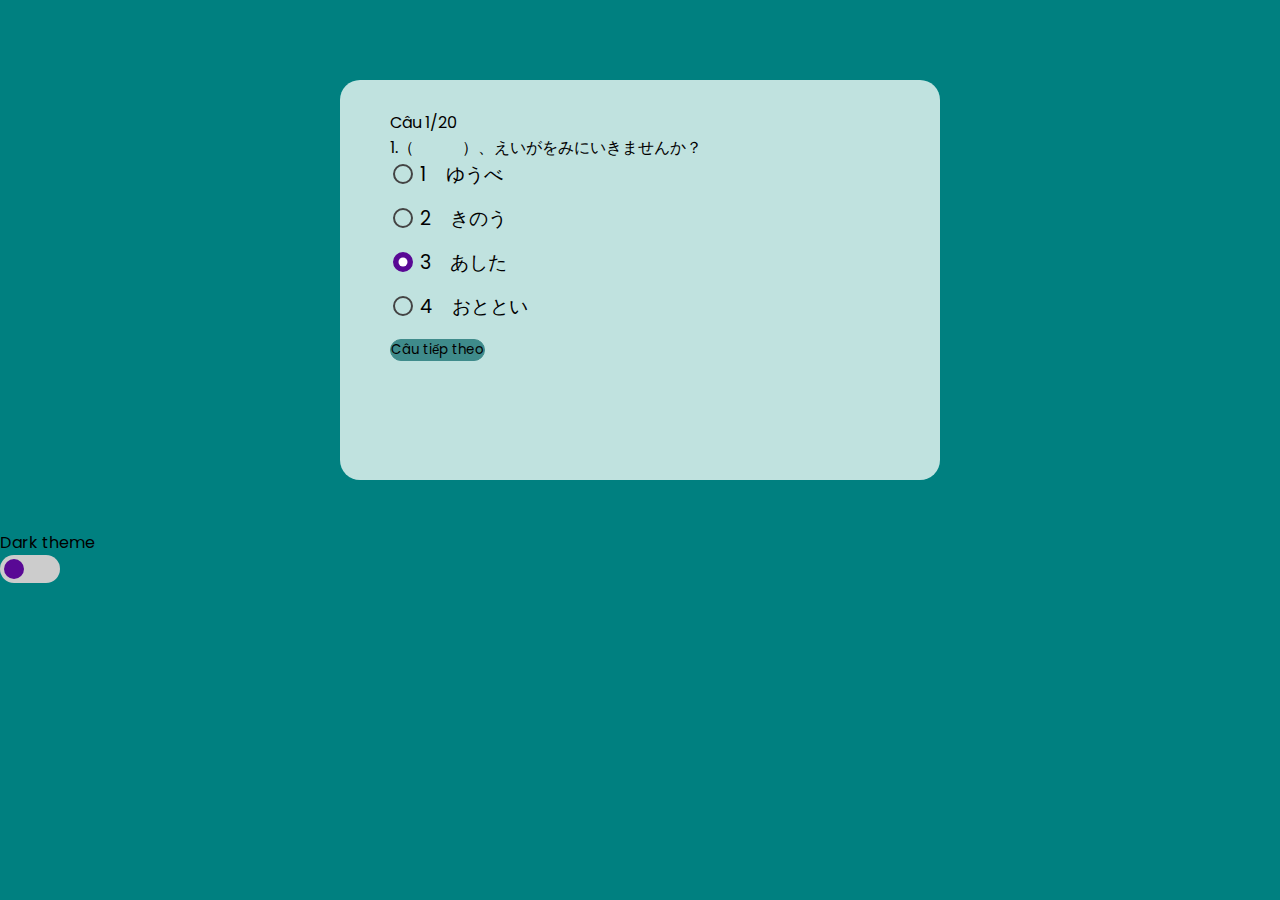
<file: chiptest/chipchip.html>
<!DOCTYPE html>
<html lang="en">
<head>
    <meta charset="UTF-8">
    <title>Làm bài thi</title>
    <link rel="stylesheet" href="chipchip.css">

<body>
<div class="wrapper">
    <div class="wrap" id="q1">
        <div class="text-center pb-4">
            <div class="h5 font-weight-bold"><span id="number"> </span>Câu 1/20 </div>
        </div>
        <div class="h4 font-weight-bold"> 1.（　　　）、えいがをみにいきませんか？</div>
        <div class="pt-4">
            <form>
                <label class="options">1　ゆうべ <input type="radio" name="radio">
                    <span class="checkmark"></span>
                </label>
                <label class="options">2　きのう <input type="radio" name="radio">
                    <span class="checkmark"></span>
                </label> <label class="options">3　あした <input type="radio" name="radio" id="rd" checked> <span class="checkmark"></span>
            </label> <label class="options">4　おととい <input type="radio" name="radio"> <span class="checkmark"></span> </label> </form>
        </div>
        <div class="d-flex justify-content-end pt-2"> <button class="btn btn-primary" id="next1">Câu tiếp theo <span class="fas fa-arrow-right"></span> </button> </div>
    </div>
    <div class="wrap" id="q2">
        <div class="text-center pb-4">
            <div class="h5 font-weight-bold"> <span id="number"> </span>Câu 2/20</div>
        </div>
        <div class="h4 font-weight-bold"> 問 2　わたしはいつも（　　　）をききながらべんきょうします。</div>
        <div class="pt-4">
            <form>
                <label class="options">1　ぺん <input type="radio" name="radio"> <span class="checkmark"></span>
                </label>
                <label class="options">2　ラジオ <input type="radio" name="radio" checked> <span class="checkmark"></span>
                </label>
                <label class="options">3　テーブル<input type="radio" name="radio" id="rd"> <span class="checkmark"></span>
                </label>
                <label class="options">4　ストーブ <input type="radio" name="radio"> <span class="checkmark"></span> </label> </form>
        </div>
        <div class="d-flex justify-content-end pt-2">
            <button class="btn btn-primary mx-3" id="back1"> <span class="fas fa-arrow-left pr-1"></span>Câu trước </button>
            <button class="btn btn-primary" id="next2">Câu tiếp <span class="fas fa-arrow-right"></span> </button>
        </div>
    </div>
    <div class="wrap" id="q3">
        <div class="text-center pb-4">
            <div class="h5 font-weight-bold"> <span id="number"> </span>Câu 3/30 </div>
        </div>
        <div class="h4 font-weight-bold"> 問 3　わたしのすきなのみものは（　　　）です。</div>
        <div class="pt-4">
            <form>
                <label class="options">1　おかし <input type="radio" name="radio"> <span class="checkmark"></span> </label>
                <label class="options">2　こうちゃ <input type="radio" name="radio"> <span class="checkmark"></span> </label>
                <label class="options">3　みかん <input type="radio" name="radio" id="rd" checked> <span class="checkmark"></span> </label>
                <label class="options">4　ねこ<input type="radio" name="radio"> <span class="checkmark"></span> </label>
            </form>
        </div>
        <div class="d-flex justify-content-end pt-2"> <button class="btn btn-primary mx-3" id="back2"> <span class="fas fa-arrow-left pr-2"></span>Câu trước </button> <button class="btn btn-primary" id="next3">Nộp bài </button> </div>
    </div>
</div>
<div class="d-flex flex-column align-items-center">
    <div class="h3 font-weight-bold text-white">Dark theme</div> <label class="switch"> <input type="checkbox"> <span class="slider round"></span> </label>
</div>

<!-- Display the countdown timer in an element -->
<p id="demo"></p>

<script>
    // Set the date we're counting down to
    var countDownDate = new Date("September, 2022 15:37:25").getTime();

    // Update the count down every 1 second
    var x = setInterval(function() {

        // Get today's date and time
        var now = new Date().getTime();

        // Find the distance between now and the count down date
        var distance = countDownDate - now;

        // Time calculations for days, hours, minutes and seconds
        var days = Math.floor(distance / (1000 * 60 * 60 * 24));
        var hours = Math.floor((distance % (1000 * 60 * 60 * 24)) / (1000 * 60 * 60));
        var minutes = Math.floor((distance % (1000 * 60 * 60)) / (1000 * 60));
        var seconds = Math.floor((distance % (1000 * 60)) / 1000);

        // Display the result in the element with id="demo"
        document.getElementById("demo").innerHTML = days + "d " + hours + "h "
            + minutes + "m " + seconds + "s ";

        // If the count down is finished, write some text
        if (distance < 0) {
            clearInterval(x);
            document.getElementById("demo").innerHTML = "EXPIRED";
        }
    }, 1000);
</script>


<script>
    var q1 = document.getElementById("q1");
    var q2 = document.getElementById("q2");
    var q3 = document.getElementById("q3");

    var next1 = document.getElementById('next1')
    var back1 = document.getElementById('back1')
    var next2 = document.getElementById('next2')
    var back2 = document.getElementById('back2')
    document.addEventListener('DOMContentLoaded', function () {
        let query = window.matchMedia("(max-width: 767px)");
        if (query.matches) {
            next1.onclick = function () {
                q1.style.left = "-650px";
                q2.style.left = "15px";
            }
            back1.onclick = function () {
                q1.style.left = "15px";
                q2.style.left = "650px";
            }
            back2.onclick = function () {
                q2.style.left = "15px";
                q3.style.left = "650px";
            }
            next2.onclick = function () {
                q2.style.left = "-650px";
                q3.style.left = "15px";
            }
        }
        else {
            next1.onclick = function () {
                q1.style.left = "-650px";
                q2.style.left = "50px";
            }
            back1.onclick = function () {
                q1.style.left = "50px";
                q2.style.left = "650px";
            }
            back2.onclick = function () {
                q2.style.left = "50px";
                q3.style.left = "650px";
            }
            next2.onclick = function () {
                q2.style.left = "-650px";
                q3.style.left = "50px";
            }
        }
    });


    function uncheck() {
        var rad = document.getElementById('rd')
        rad.removeAttribute('checked')
    }
    document.addEventListener('DOMContentLoaded', function () {
        const main = document.querySelector('body')
        const toggleSwitch = document.querySelector('.slider')

        toggleSwitch.addEventListener('click', () => {
            main.classList.toggle('dark-theme')
        })
    })
</script>
</body>
</html>
</file>
<file: chiptest/chipchip.css>
@import url('https://fonts.googleapis.com/css2?family=Poppins&display=swap');
*{padding: 0;margin: 0;box-sizing: border-box;
    font-family: 'Poppins', sans-serif}
body{
    background: teal
}
.wrapper{
    max-width: 600px;margin: 80px auto 50px;padding: 30px;border-radius: 20px;background: #c0e2df;position: relative;min-height: 400px;overflow: hidden}.wrapper .wrap{width: 500px;position: absolute;left: 50px;transition: 0.6s
                                                                                                                                                        }#q2, #q3{left: 650px}.h4{margin: 0}label{display: block;margin-bottom: 15px;font-size: 1.2rem;cursor: pointer}.options{position: relative;padding-left: 30px}.options input{opacity: 0}.checkmark{position: absolute;top: 4px;left: 3px;height: 20px;width: 20px;background-color: #c0e2df;border: 2px solid #444;border-radius: 50%}.options input:checked~.checkmark:after{display: block}.options .checkmark:after{content: "";width: 9px;height: 9px;display: block;background: white;position: absolute;top: 51%;left: 51%;border-radius: 50%;transform: translate(-50%, -50%) scale(0);transition: 300ms ease-in-out 0s}.options input[type="radio"]:checked~.checkmark{background: #590995;border: 2px solid #590995;transition: 300ms ease-in-out 0s}.options input[type="radio"]:checked~.checkmark:after{transform: translate(-50%, -50%) scale(1)}.btn.btn-primary{background-color: rgb(63, 139, 139);border: 1px solid rgb(63, 139, 139)}.btn{background-color: inherit;border: 1px solid rgb(63, 139, 139);border-radius: 20px}.btn:focus{box-shadow: none}.btn:hover{background-color: teal;color: #fff}.fa-arrow-right, .fa-arrow-left{transition: 0.2s ease-in all}.btn.btn-primary:hover .fa-arrow-right{transform: translate(8px)}.btn.btn-primary:hover .fa-arrow-left{transform: translate(-8px)}@media(max-width: 767px){.wrapper{margin: 30px 10px;height: 420px}.wrapper .wrap{width: 280px;left: 15px}}.switch{position: relative;display: inline-block;width: 60px;height: 28px;background-color: inherit}.switch input{opacity: 0;width: 0;height: 0}.slider{position: absolute;cursor: pointer;top: 0;left: 0;right: 0;bottom: 0;background-color: #ccc;-webkit-transition: .4s;transition: .4s}.slider:before{position: absolute;content: "";height: 20px;width: 20px;left: 4px;bottom: 4px;background-color: #590995;-webkit-transition: .4s;transition: .4s}input:checked+.slider{background-color: #000}input:focus+.slider{box-shadow: 0 0 1px #2196F3}input:checked+.slider:before{transform: translateX(30px);background-color: #fff}.slider.round{border-radius: 34px}.slider.round:before{border-radius: 50%}.dark-theme{background-color: #222}
</file>
